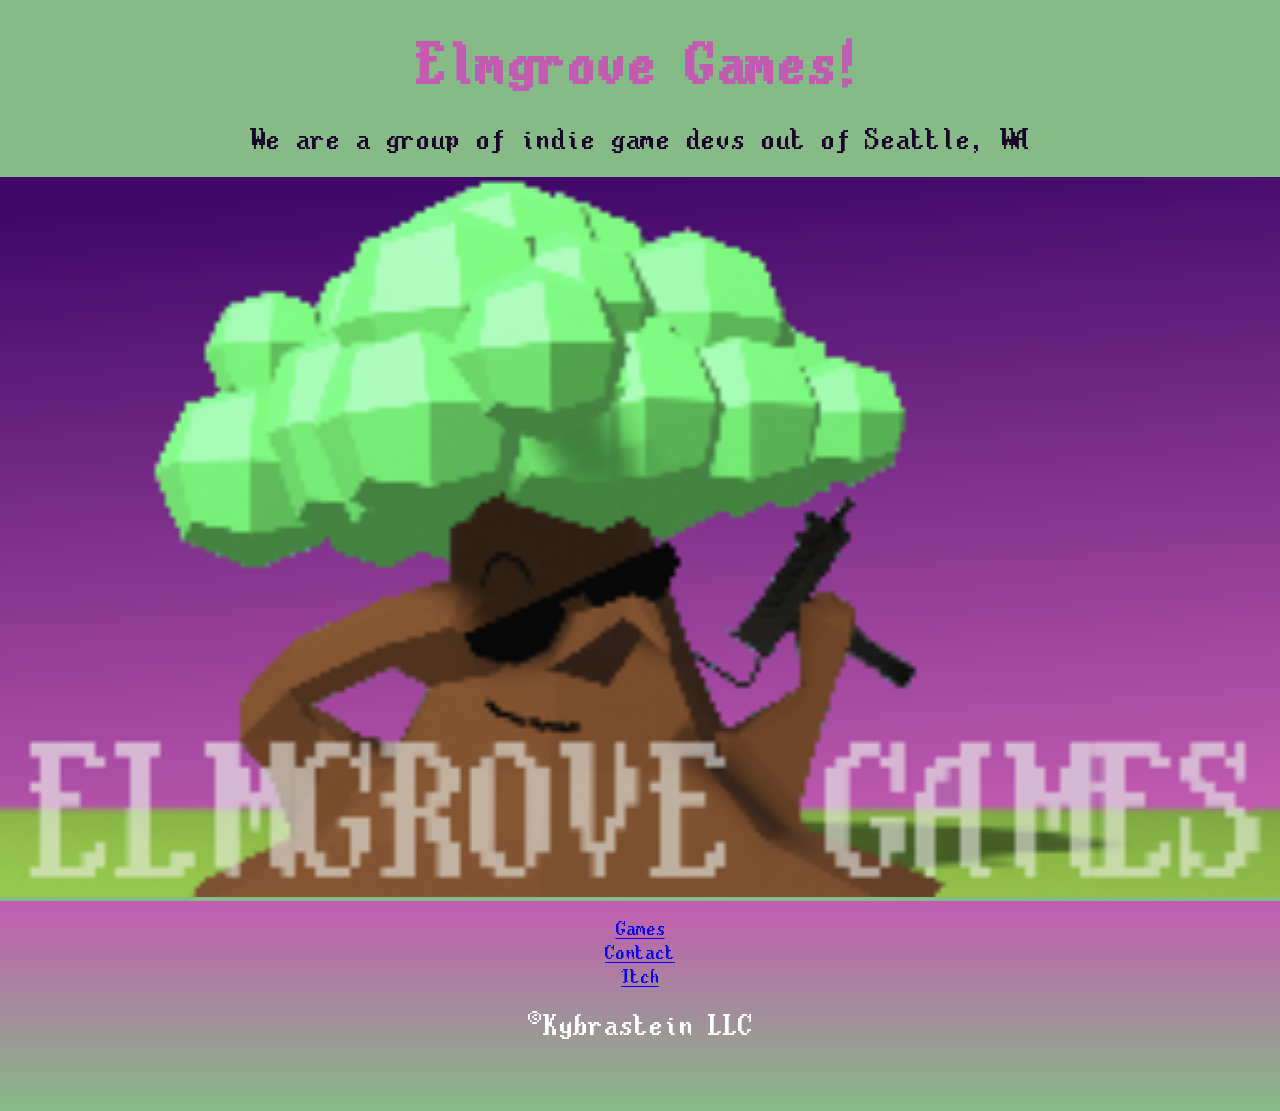
<file: site/index.html>
<!DOCTYPE html>
<html>
<head>
    <meta charset="UTF-8" />
    <link rel="stylesheet" href="css/styles.css">
    <link rel="icon" href="resources/images/elmgrove.png"/>
    <title>Welcome to the Elmgrove orchard!</title>
    <!--<audio src="resources/sounds/Gobblin1.mp3" autoplay loop></audio>-->
    <script>
        function delay (URL) {
            setTimeout( function() { window.location = URL }, 1500 );
        }
    </script>
</head>
<body>
    <h1>Elmgrove Games!</h1>
    <p>We are a group of indie game devs out of Seattle, WA</p>
    <img id="elmtree" width="100%" src="resources/images/elmgrove.png"/>
    <br>
    

    <div class="bottom-container">
        <a href="javascript:delay('games.html')" onclick="snd.play()">Games</a>
        <br>
        <a href="javascript:delay('contact.html')" onclick="snd.play()">Contact</a>
        <br>
        <a href="javascript:delay('https://elmgrove.itch.io')" onclick="snd.play()">Itch</a>
      
        <p class="copyright">©Kybrastein LLC</p>
    </div>

<script>
    var snd = new Audio("resources/sounds/portal song.wav"); 
    var mus = new Audio("resources/sounds/Gobblin1.mp3");
    mus.play();
    document.getElementById('elmtree').onclick = function(){
        
        if(mus.paused){
            mus.play();
        } else {
            mus.pause();
        }
    }
</script>
</body>
</html>
</file>
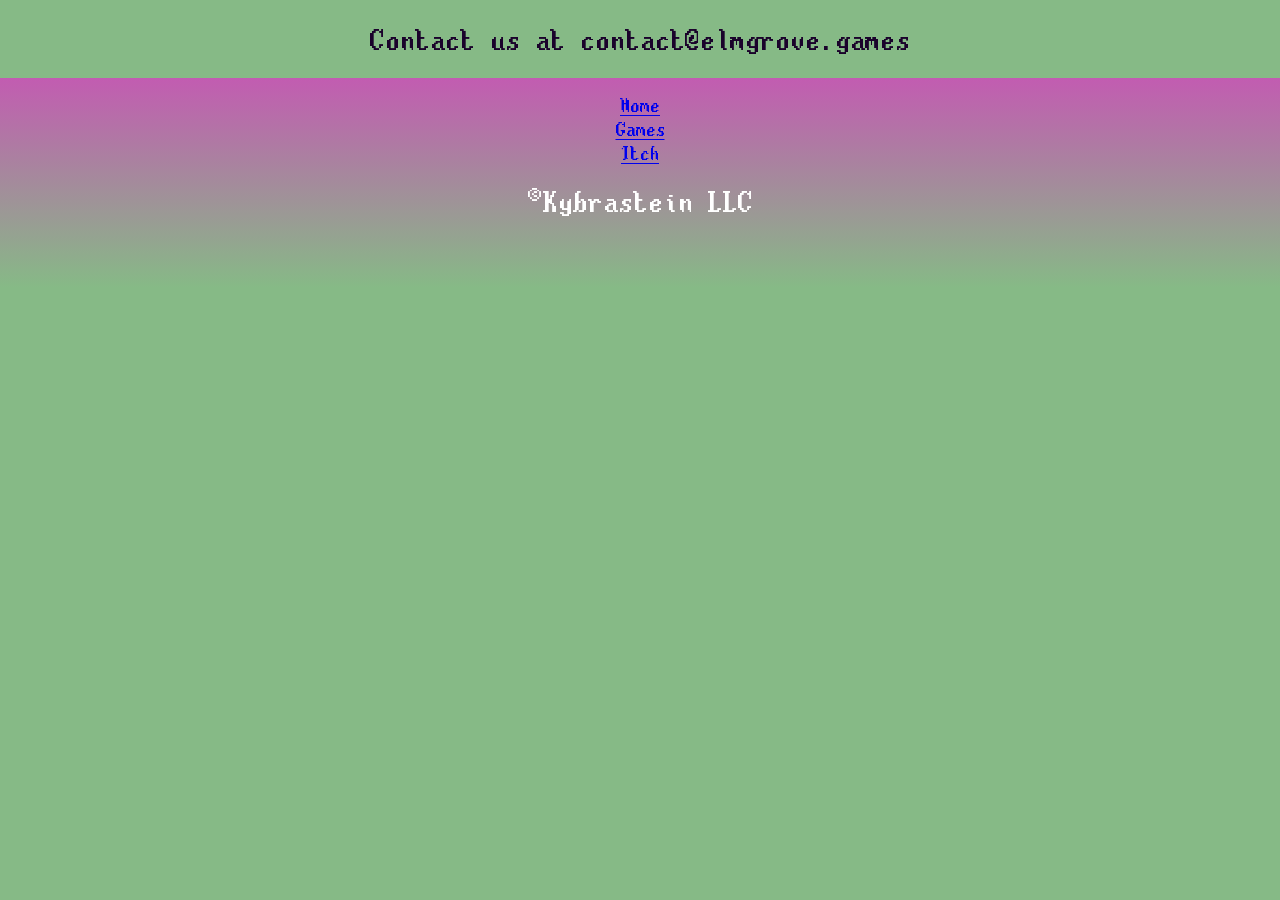
<file: site/contact.html>
<!DOCTYPE html>
<html>
<head>
    <meta charset="UTF-8" />
    <link rel="stylesheet" href="css/styles.css">
    <link rel="icon" href="resources/images/elmgrove.png"/>
    <title>Welcome to the Elmgrove orchard!</title>
    <!--<audio src="resources/sounds/Gobblin1.mp3" autoplay loop></audio>-->
    <script>
        function delay (URL) {
            setTimeout( function() { window.location = URL }, 1500 );
        }
    </script>
</head>

<body>
    <p>
        Contact us at contact@elmgrove.games
    </p>
    <div class="bottom-container">
        <a href="javascript:delay('index.html')" onclick="snd.play()">Home</a>
        <br>
        <a href="javascript:delay('games.html')" onclick="snd.play()">Games</a>
        <br>
        <a href="javascript:delay('https://elmgrove.itch.io')" onclick="snd.play()">Itch</a>
      
        <p class="copyright">©Kybrastein LLC</p>
    </div>

<script>
    var snd = new Audio("resources/sounds/portal song.wav"); 
</script>
</body>

</html>
</file>
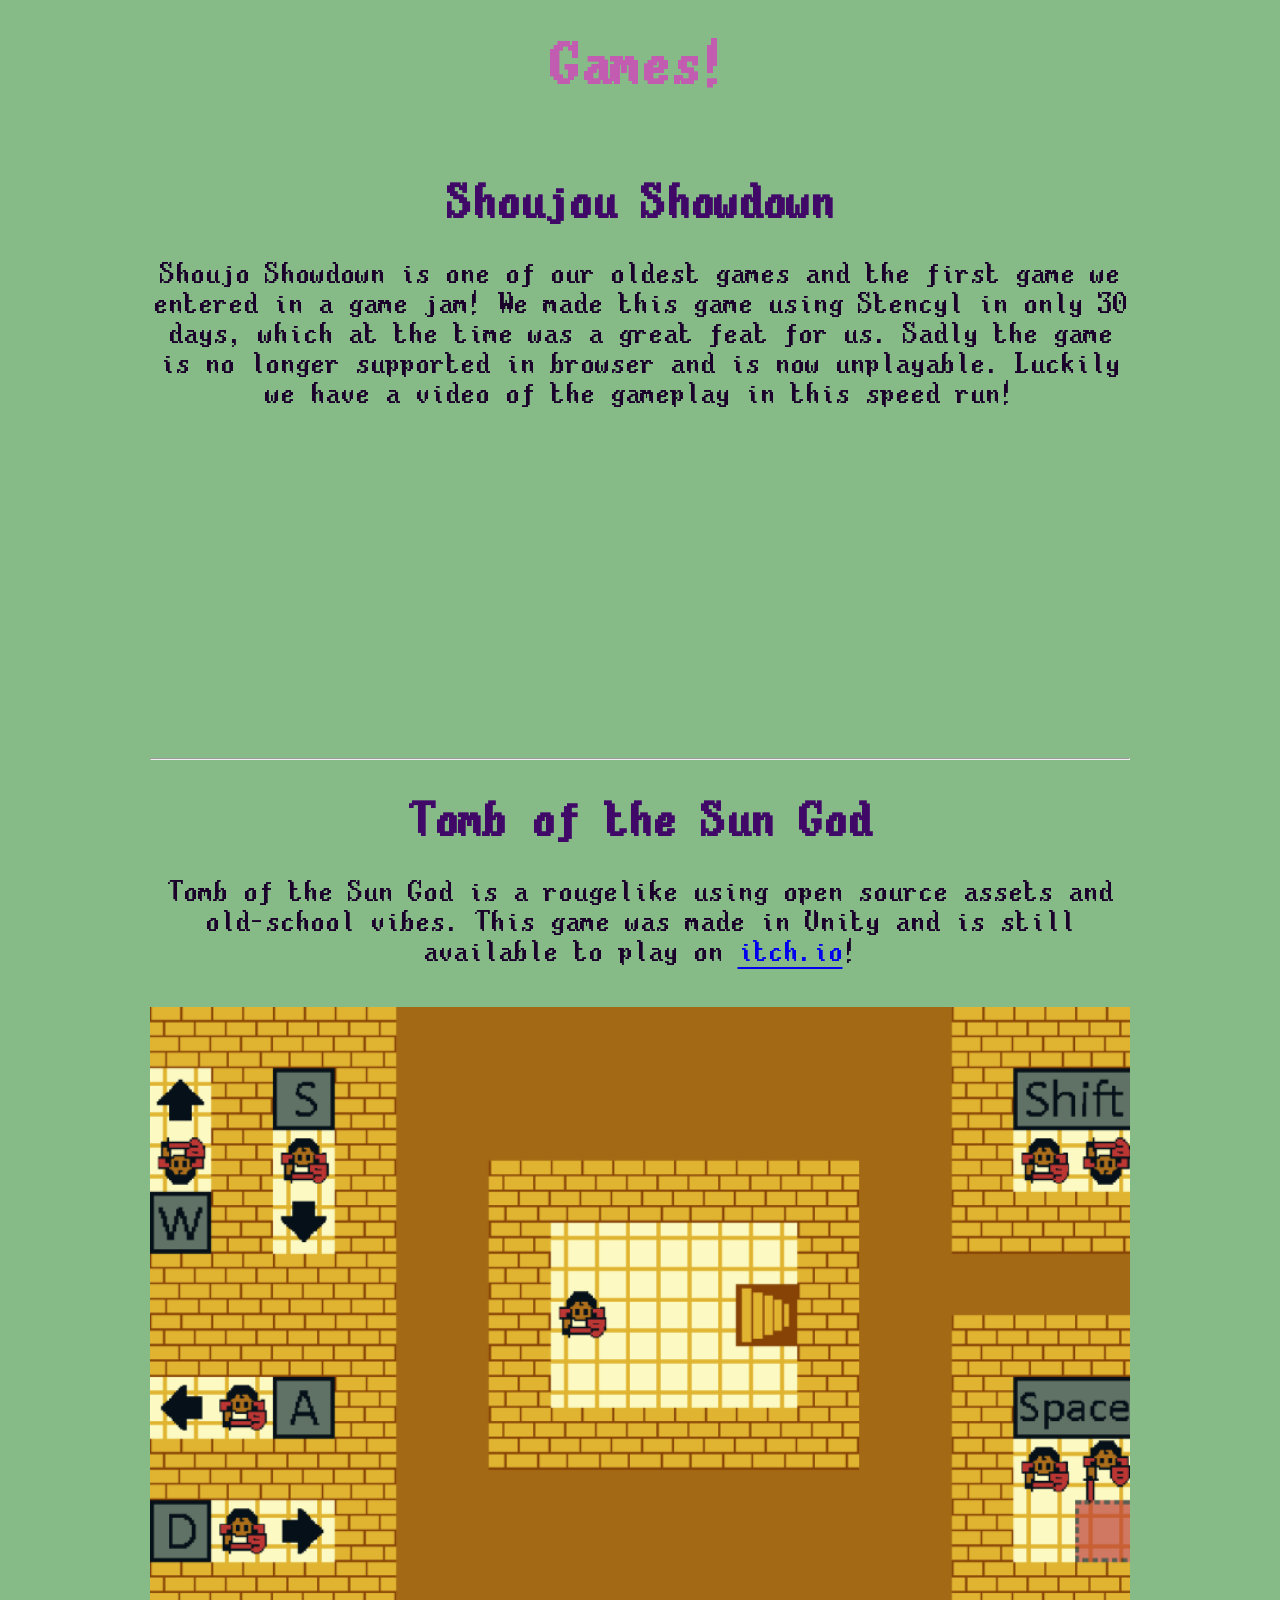
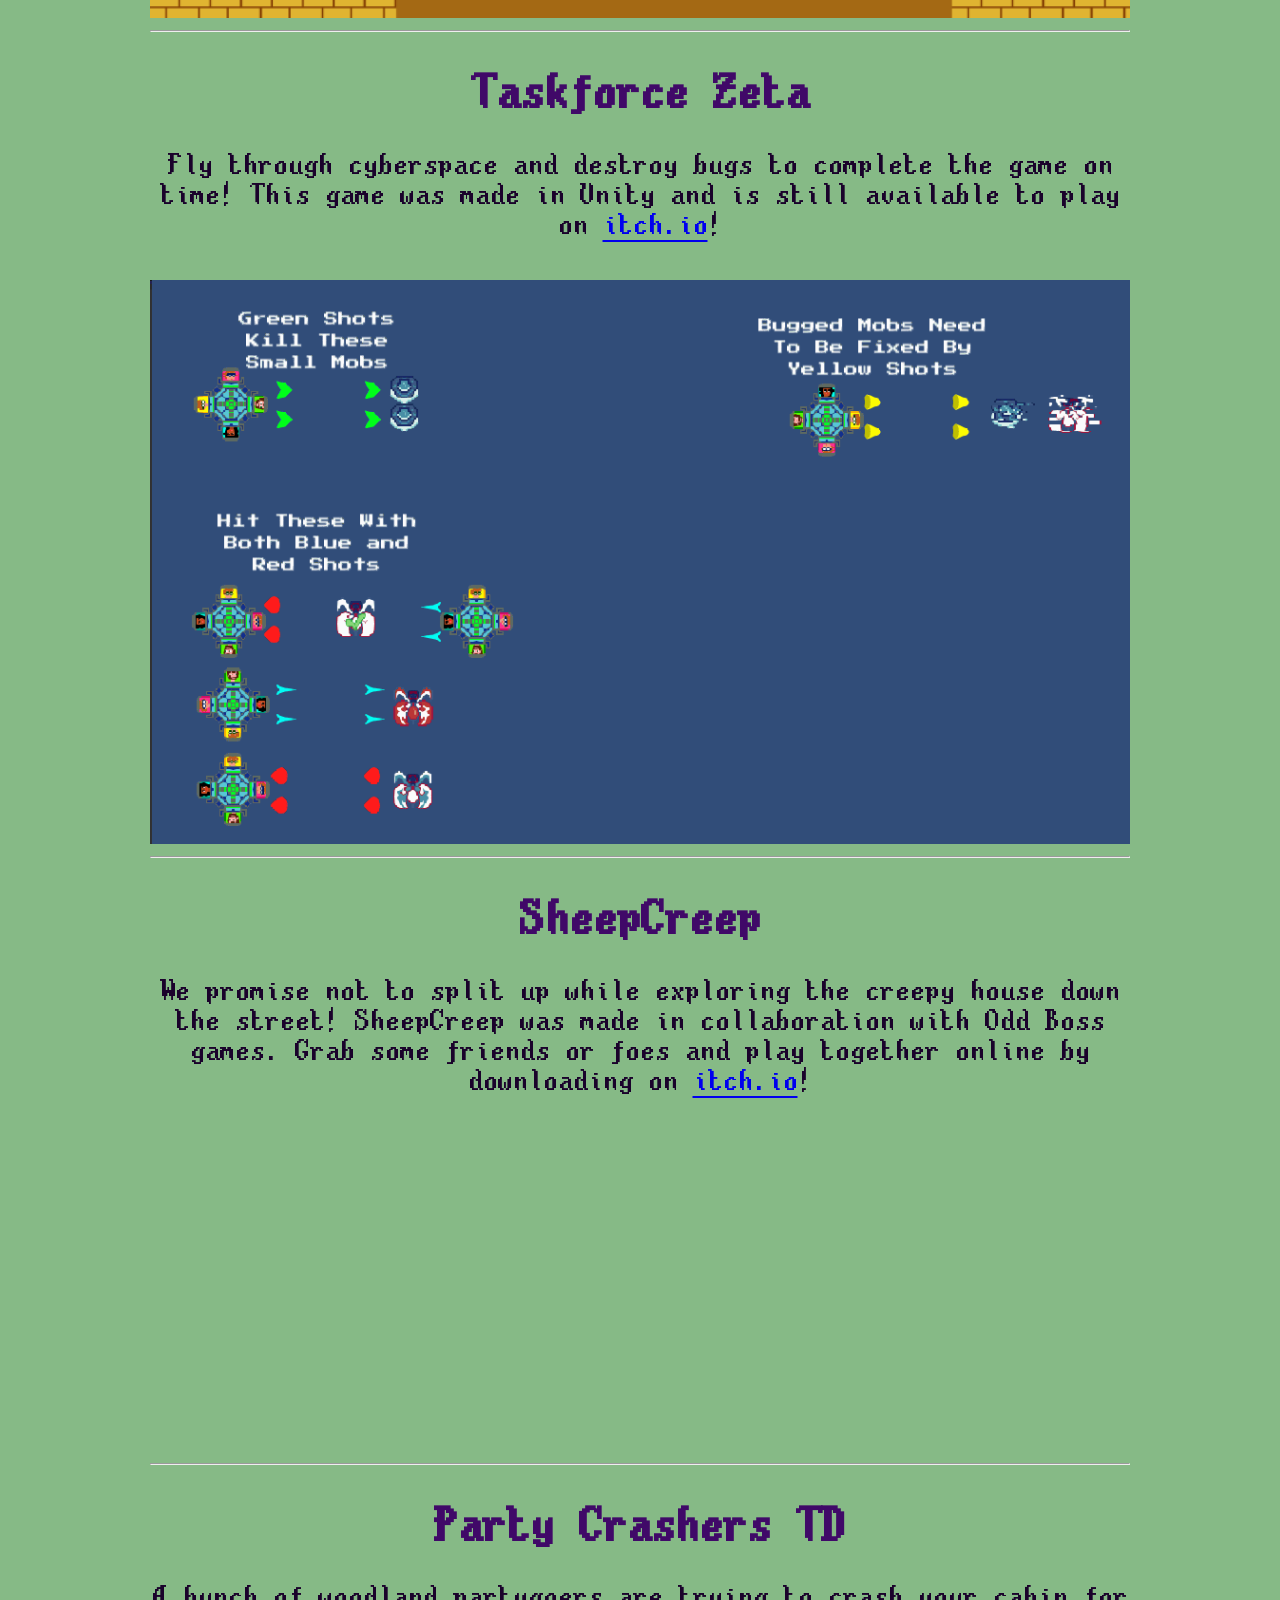
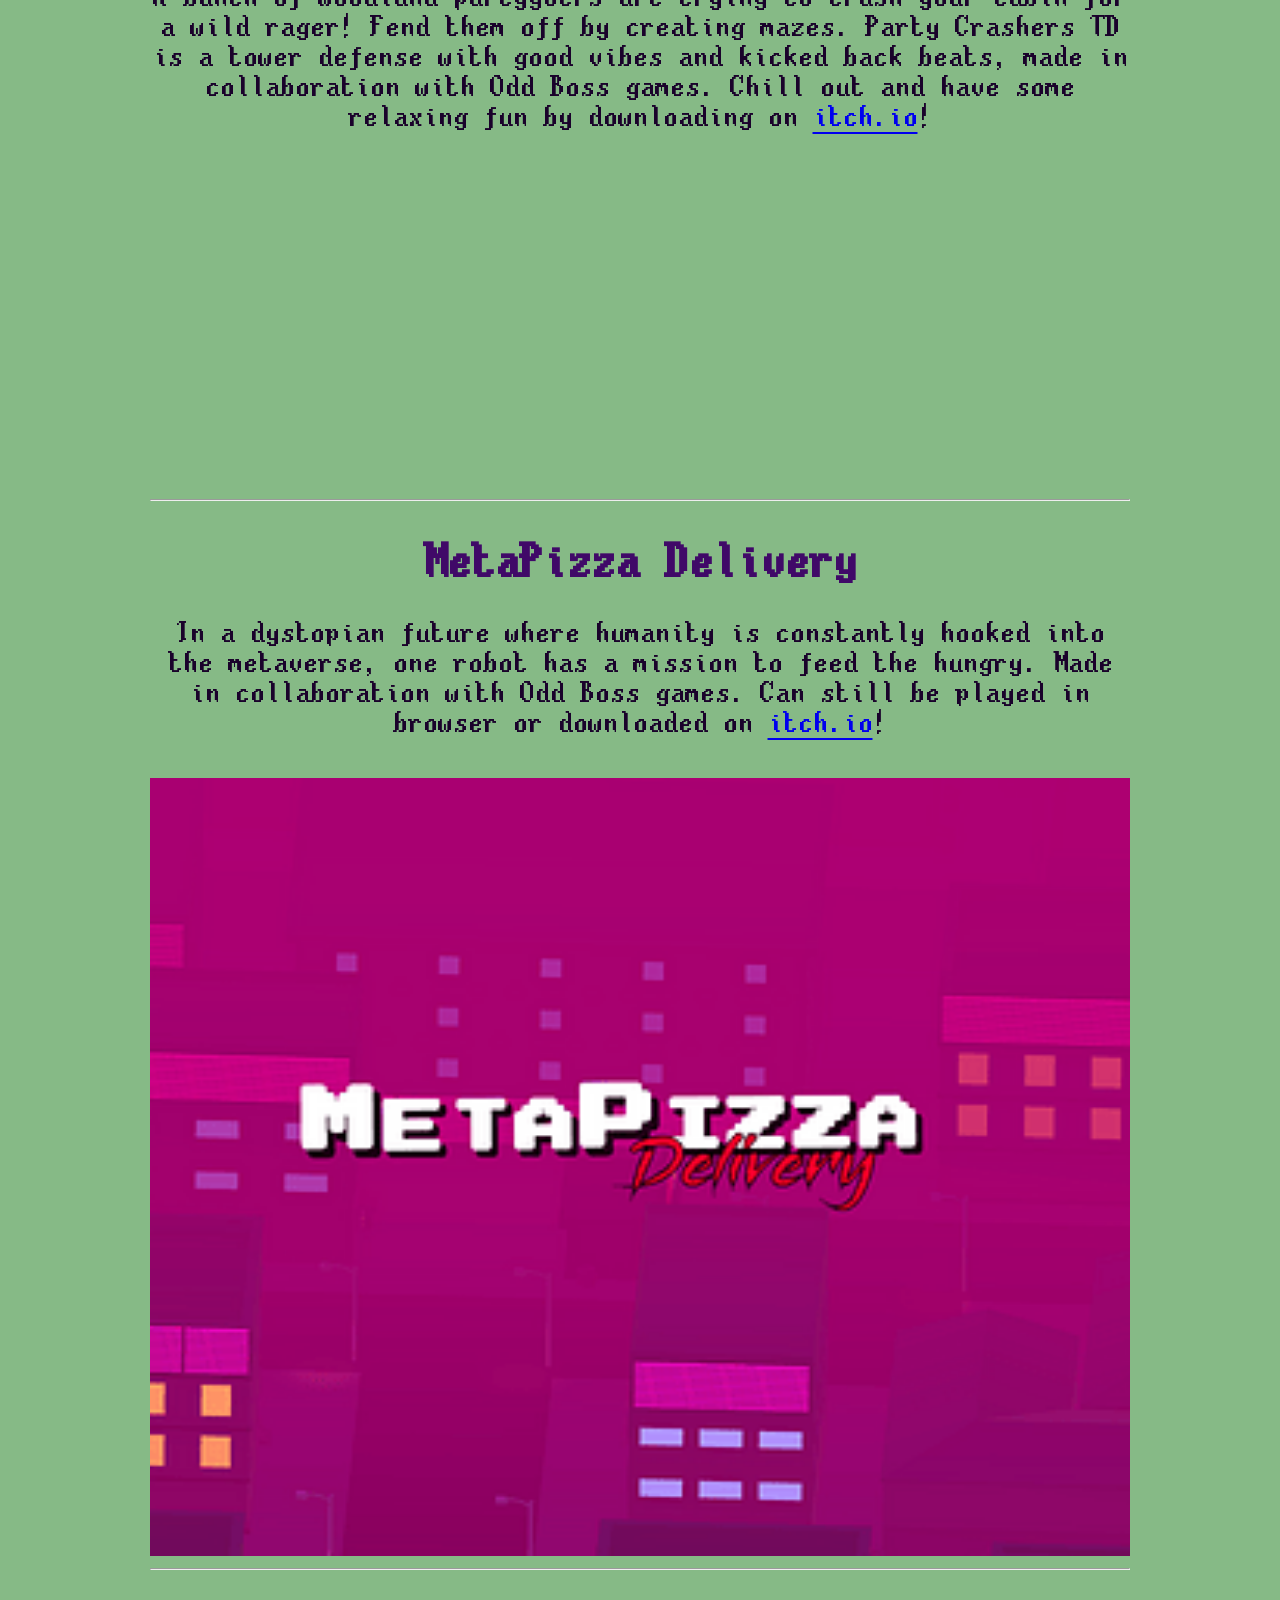
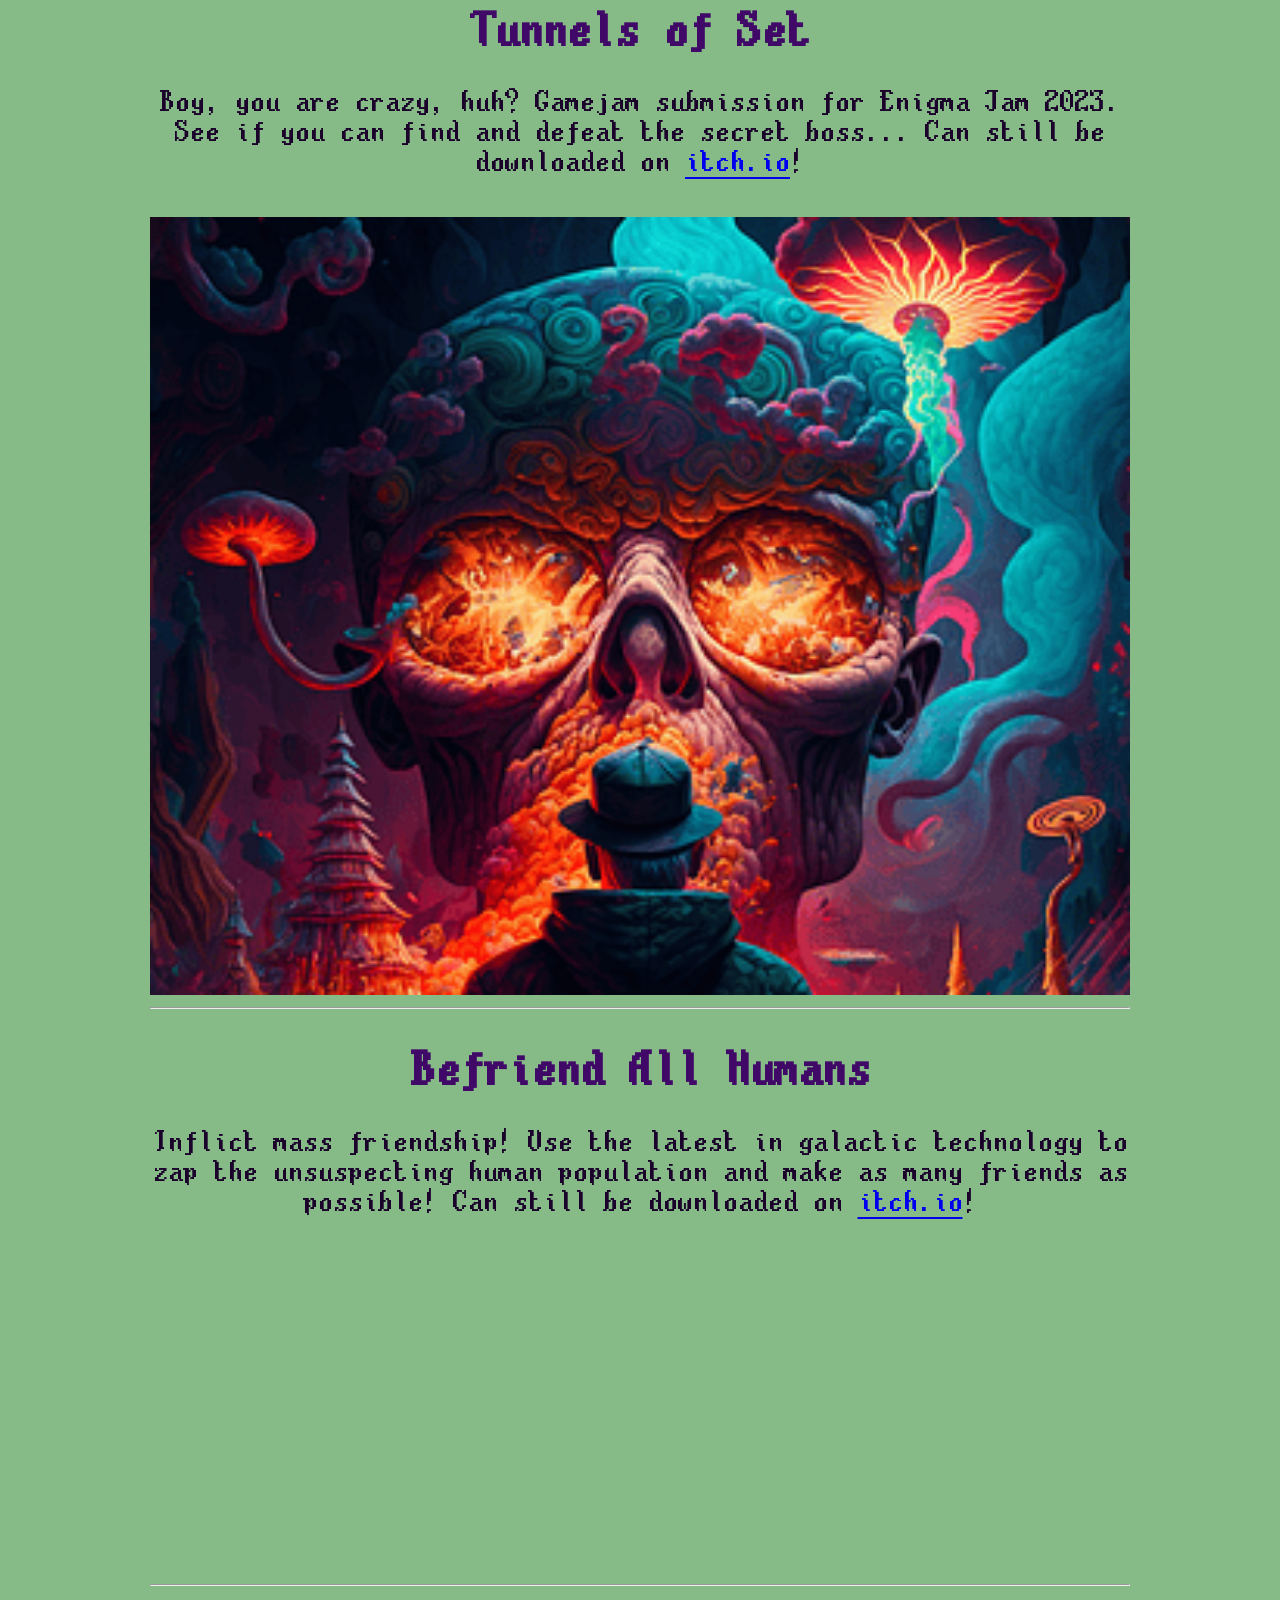
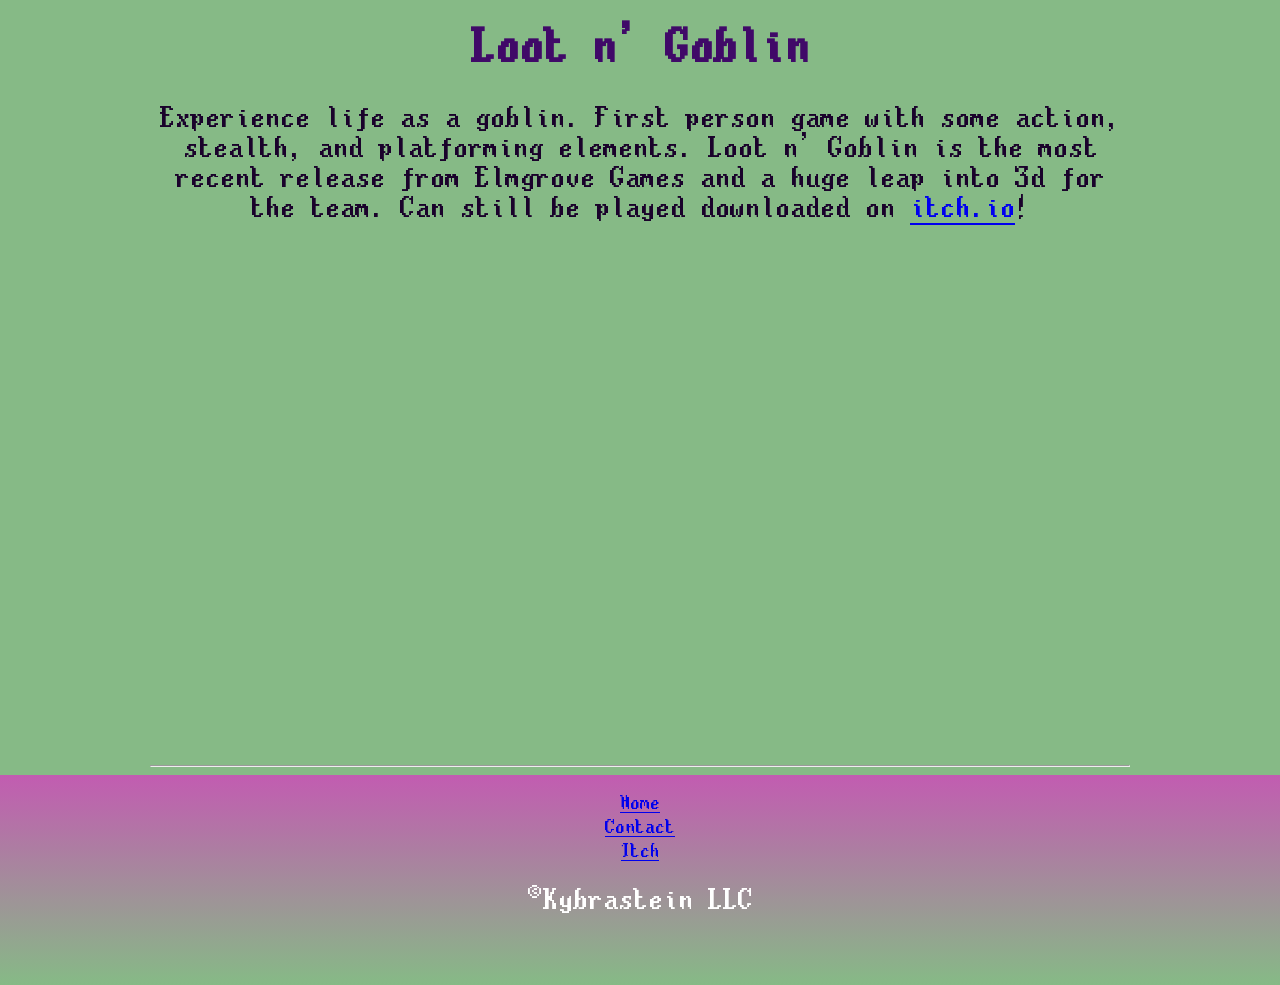
<file: site/games.html>
<!DOCTYPE html>
<html>
<head>
    <meta charset="UTF-8" />
    <link rel="stylesheet" href="css/styles.css">
    <link rel="icon" href="resources/images/elmgrove.png"/>
    <title>Welcome to the Elmgrove orchard!</title>
    <audio src="resources/sounds/Gobblin1.mp3" autoplay loop></audio>
    <script>
        function delay (URL) {
            setTimeout( function() { window.location = URL }, 1500 );
        }
    </script>
</head>
<body>
    <h1>Games!</h1>
    <br>
    
    <div class="game-container">
        <h2>Shoujou Showdown</h2>
        <p>Shoujo Showdown is one of our oldest games and the first game we entered in a game jam! We made this game using Stencyl in only 30 days, which at the time was a great feat for us. Sadly the game is no longer supported in browser and is now unplayable. Luckily we have a video of the gameplay in this speed run!</p>
        <iframe width="560" height="315" src="https://www.youtube.com/embed/6wlggqHfBwc?si=OPiTQE8aYI5x-8cp" title="YouTube video player" frameborder="0" allow="accelerometer; autoplay; clipboard-write; encrypted-media; gyroscope; picture-in-picture; web-share" referrerpolicy="strict-origin-when-cross-origin" allowfullscreen></iframe>
        <hr>
    </div>

    <div class="game-container">
        <h2>Tomb of the Sun God</h2>
        <p>Tomb of the Sun God is a rougelike using open source assets and old-school vibes. This game was made in Unity and is still available to play on <span><a href="javascript:delay('https://elmgrove.itch.io/tomb-of-the-sun-god')"onclick="snd.play()">itch.io</a></span>!</p>
        <br>
        <img width="100%" src="resources/images/sungod.gif" alt="">
        <hr>
    </div>

    <div class="game-container">
        <h2>Taskforce Zeta</h2>
        <p>Fly through cyberspace and destroy bugs to complete the game on time! This game was made in Unity and is still available to play on <span><a href="javascript:delay('https://elmgrove.itch.io/taskforce-zeta')"onclick="snd.play()">itch.io</a></span>!</p>
        <br>
        <img width="100%" src="resources/images/zeta.gif" alt="">
        <hr>
    </div>

     <div class="game-container">
        <h2>SheepCreep</h2>
        <p>We promise not to split up while exploring the creepy house down the street! SheepCreep was made in collaboration with Odd Boss games. Grab some friends or foes and play together online by downloading on <span><a href="javascript:delay('https://cobb.itch.io/creepysheep')"onclick="snd.play()">itch.io</a></span>!</p>
        <br>
        <iframe width="560" height="315" src="https://www.youtube.com/embed/ePivp2J7EZY?si=JAnJRuf-morfbSBj" title="YouTube video player" frameborder="0" allow="accelerometer; autoplay; clipboard-write; encrypted-media; gyroscope; picture-in-picture; web-share" referrerpolicy="strict-origin-when-cross-origin" allowfullscreen></iframe>
        <hr>
    </div>

        <div class="game-container">
            <h2>Party Crashers TD</h2>
            <p>A bunch of woodland partygoers are trying to crash your cabin for a wild rager! Fend them off by creating mazes. Party Crashers TD is a tower defense with good vibes and kicked back beats, made in collaboration with Odd Boss games. Chill out and have some relaxing fun by downloading on <span><a href="javascript:delay('https://cobb.itch.io/party-crashers-td')"onclick="snd.play()">itch.io</a></span>!</p>
            <br>
            <iframe width="560" height="315" src="https://www.youtube.com/embed/Q0d_UdId3dE?si=iVx1RO9LBjvp7jKm" title="YouTube video player" frameborder="0" allow="accelerometer; autoplay; clipboard-write; encrypted-media; gyroscope; picture-in-picture; web-share" referrerpolicy="strict-origin-when-cross-origin" allowfullscreen></iframe>
            <hr>
        </div>

        <div class="game-container">
            <h2>MetaPizza Delivery</h2>
            <p>In a dystopian future where humanity is constantly hooked into the metaverse, one robot has a mission to feed the hungry. Made in collaboration with Odd Boss games. Can still be played in browser or downloaded on <span><a href="javascript:delay('https://cobb.itch.io/metapizza-delivery')"onclick="snd.play()">itch.io</a></span>!</p>
            <br>
            <img width="100%" src="resources/images/metapizza.png" alt="">
            <hr>
        </div>

        <div class="game-container">
            <h2>Tunnels of Set</h2>
            <p>Boy, you are crazy, huh? Gamejam submission for Enigma Jam 2023. See if you can find and defeat the secret boss... Can still be downloaded on <span><a href="javascript:delay('https://elmgrove.itch.io/tunnels-of-set')"onclick="snd.play()">itch.io</a></span>!</p>
            <br>
            <img width="100%" src="resources/images/set.png" alt="">
            <hr>
        </div>

        <div class="game-container">
            <h2>Befriend All Humans</h2>
            <p>Inflict mass friendship! Use the latest in galactic technology to zap the unsuspecting human population and make as many friends as possible! Can still be downloaded on <span><a href="javascript:delay('https://elmgrove.itch.io/befriend-all-humans')"onclick="snd.play()">itch.io</a></span>!</p>
            <br>
            <iframe width="560" height="315" src="https://www.youtube.com/embed/Ev52mV5ABKM?si=9kBdmRWWI-PZU8Qv" title="YouTube video player" frameborder="0" allow="accelerometer; autoplay; clipboard-write; encrypted-media; gyroscope; picture-in-picture; web-share" referrerpolicy="strict-origin-when-cross-origin" allowfullscreen></iframe>
            <hr>
        </div>

        <div class="game-container">
            <h2>Loot n' Goblin</h2>
            <p>Experience life as a goblin. First person game with some action, stealth, and platforming elements. Loot n' Goblin is the most recent release from Elmgrove Games and a huge leap into 3d for the team. Can still be played downloaded on <span><a href="javascript:delay('https://elmgrove.itch.io/lootngoblin')"onclick="snd.play()">itch.io</a></span>!</p>
            <br>
            <video width="100%" autoplay loop>
                <source src="resources/videos/headSpin.mp4" type="video/mp4">
            </video>
            <hr>
        </div>

    <div class="bottom-container">
        <a href="javascript:delay('index.html')" onclick="snd.play()">Home</a>
        <br>
        <a href="javascript:delay('contact.html')" onclick="snd.play()">Contact</a>
        <br>
        <a href="javascript:delay('https://elmgrove.itch.io')" onclick="snd.play()">Itch</a>
      
        <p class="copyright">©Kybrastein LLC</p>
    </div>

<script>
    var snd = new Audio("resources/sounds/portal song.wav"); 
</script>
</body>
</file>
<file: site/css/styles.css>
@font-face {
    font-family: 'Gold Box 8x16 Monospaced';
    src: url('../resources/fonts/GoldBox.ttf');
}

h1 {
    font-family:  'Gold Box 8x16 Monospaced';
    color: #c25cb1;
    font-size: 48px;
}

h2 {
    font-family:  'Gold Box 8x16 Monospaced';
    color: #400968;
    font-size: 40px;
}

p {
    font-family:  'Gold Box 8x16 Monospaced';
    color: #1a022b;
    font-size: 24px;
}
body {
    text-align: center;
    background-color:  #86ba86;
    margin: 0;
    padding: 0;
}
a {
    font-family: 'Gold Box 8x16 Monospaced';
}

hr {
    color:#c25cb1
}

.copyright {
    margin-top: 20px;
    color: white;
  }
  
.bottom-container {
    padding-top: 16px;
    padding-bottom: 48px;
    background-image: linear-gradient( #c25cb1, #86ba86);
  }

.game-container {
    padding-left: 150px;
    padding-right: 150px;
  }
</file>
